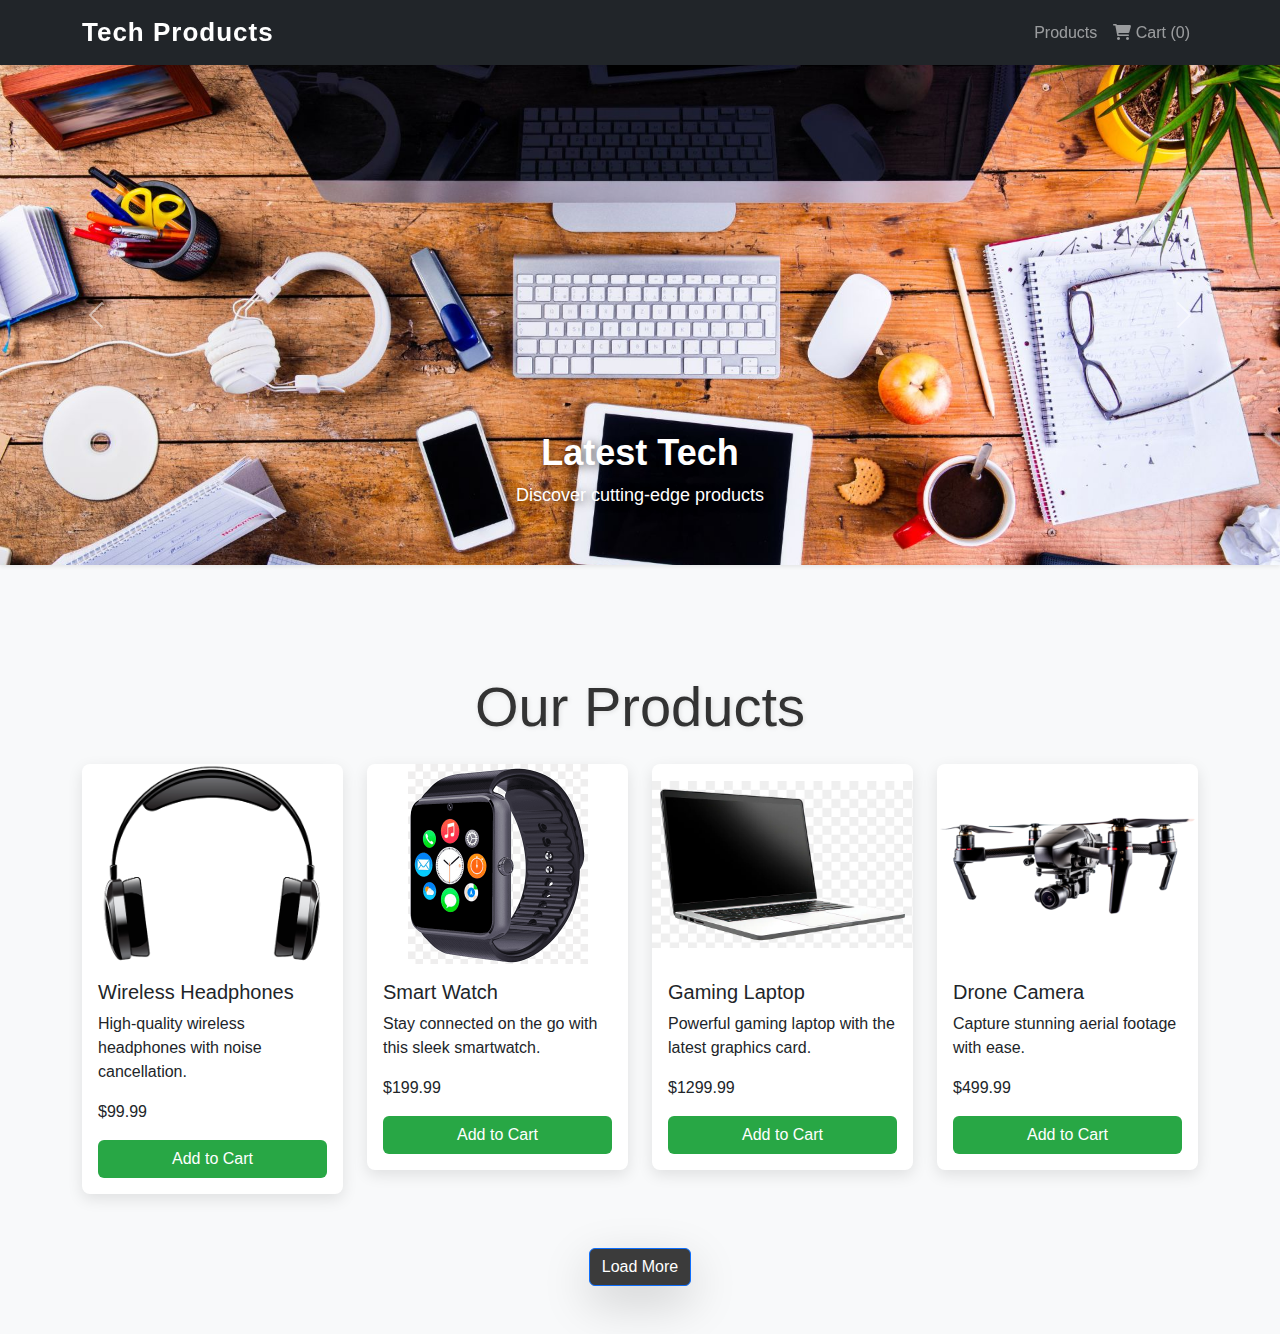
<file: index.html>
<!DOCTYPE html>
<html lang="en">

<head>
    <meta charset="UTF-8">
    <meta name="viewport" content="width=device-width, initial-scale=1">
    <title>Tech Products Store</title>
    <link href="https://cdn.jsdelivr.net/npm/bootstrap@5.3.0/dist/css/bootstrap.min.css" rel="stylesheet">
    <link rel="stylesheet" href="styles.css">
    <link rel="stylesheet" href="https://cdnjs.cloudflare.com/ajax/libs/font-awesome/6.0.0-beta3/css/all.min.css" />
</head>

<body>

    <header class="navbar navbar-expand-lg navbar-dark bg-dark shadow-sm sticky-top">
        <div class="container">
            <a class="navbar-brand fw-bold" href="#">Tech Products</a>
            <button class="navbar-toggler" type="button" data-bs-toggle="collapse" data-bs-target="#navbarNav" aria-controls="navbarNav" aria-expanded="false" aria-label="Toggle navigation">
                <span class="navbar-toggler-icon"></span>
            </button>
            <div class="collapse navbar-collapse justify-content-end" id="navbarNav">
                <ul class="navbar-nav">
                    <li class="nav-item">
                        <a class="nav-link" href="#products">Products</a>
                    </li>
                    <li class="nav-item">
                        <a class="nav-link" href="#" id="cart-link" data-bs-toggle="modal" data-bs-target="#cart-modal">
                            <i class="fas fa-shopping-cart"></i> Cart (<span id="cart-count">0</span>)
                        </a>
                    </li>
                </ul>
            </div>
        </div>
    </header>

    <section id="slider" class="carousel slide shadow-sm" data-bs-ride="carousel">
        <div class="carousel-inner">
            <div class="carousel-item active">
                <img src="images/slide1.jpg" class="d-block w-100" alt="Latest Tech">
                <div class="carousel-caption d-none d-md-block">
                    <h5>Latest Tech</h5>
                    <p>Discover cutting-edge products</p>
                </div>
            </div>
            <div class="carousel-item">
                <img src="images/slide2.jpeg" class="d-block w-100" alt="New Arrivals">
                <div class="carousel-caption d-none d-md-block">
                    <h5>New Arrivals</h5>
                    <p>Explore the latest additions</p>
                </div>
            </div>
            <div class="carousel-item">
                <img src="images/slide3.jpg" class="d-block w-100" alt="Best Deals">
                <div class="carousel-caption d-none d-md-block">
                    <h5>Best Deals</h5>
                    <p>Get exclusive discounts</p>
                </div>
            </div>
        </div>
        <button class="carousel-control-prev" type="button" data-bs-target="#slider" data-bs-slide="prev">
            <span class="carousel-control-prev-icon" aria-hidden="true"></span>
        </button>
        <button class="carousel-control-next" type="button" data-bs-target="#slider" data-bs-slide="next">
            <span class="carousel-control-next-icon" aria-hidden="true"></span>
        </button>
    </section>

    <section id="products" class="container my-5">
        <h2 class="text-center mb-4 display-4">Our Products</h2>
        <div id="product-list" class="row"></div>
        <div class="text-center">
            <button id="load-more" class="btn btn-primary mt-4 shadow-lg">Load More</button>
        </div>
    </section>

    <div id="cart-modal" class="modal fade" tabindex="-1" aria-labelledby="cartModalLabel" aria-hidden="true">
        <div class="modal-dialog modal-lg modal-dialog-centered">
            <div class="modal-content">
                <div class="modal-header bg-dark text-white">
                    <h5 id="cartModalLabel" class="modal-title"><i class="fas fa-shopping-cart"></i> Your Cart</h5>
                    <button type="button" class="btn-close" data-bs-dismiss="modal" aria-label="Close"></button>
                </div>
                <div id="cart-items" class="modal-body">
                </div>
                <div class="modal-footer">
                    <a href="checkout.html" class="btn btn-success w-100">Proceed to Checkout</a>
                </div>
            </div>
        </div>
    </div>

    <script src="https://cdn.jsdelivr.net/npm/bootstrap@5.3.0/dist/js/bootstrap.bundle.min.js"></script>
    <script src="script.js"></script>
</body>

</html>
</file>
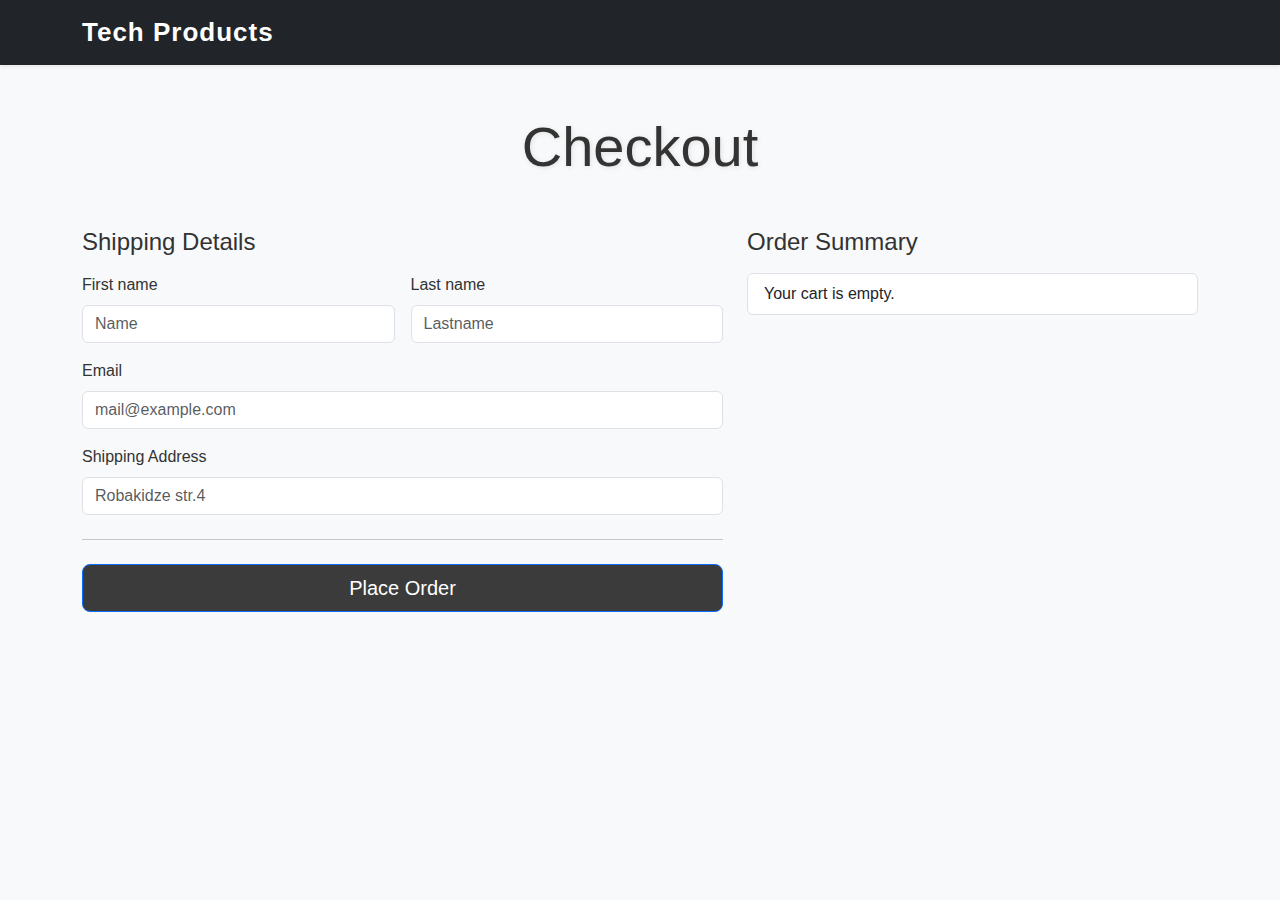
<file: checkout.html>
<!DOCTYPE html>
<html lang="en">

<head>
    <meta charset="UTF-8">
    <title>Checkout - Tech Products Store</title>
    <link href="https://cdn.jsdelivr.net/npm/bootstrap@5.3.0/dist/css/bootstrap.min.css" rel="stylesheet">
    <link rel="stylesheet" href="styles.css">
</head>

<body>

    <header class="navbar navbar-expand-lg navbar-dark bg-dark shadow-sm">
        <div class="container">
            <a class="navbar-brand fw-bold" href="index.html">Tech Products</a>
        </div>
    </header>

    <div class="container mt-5">
        <h2 class="text-center display-4 mb-5">Checkout</h2>
        <div class="row">
            <div class="col-md-5 order-md-2 mb-4">
                <h4 class="mb-3">Order Summary</h4>
                <ul id="order-summary" class="list-group mb-3">
                </ul>
                <div class="cart-total text-end">
                </div>
            </div>
            <div class="col-md-7 order-md-1">
                <h4 class="mb-3">Shipping Details</h4>
                <form id="checkout-form">
                    <div class="row g-3">
                        <div class="col-sm-6">
                            <label for="firstName" class="form-label">First name</label>
                            <input type="text" class="form-control" id="firstName" placeholder="Name" required>
                        </div>

                        <div class="col-sm-6">
                            <label for="lastName" class="form-label">Last name</label>
                            <input type="text" class="form-control" id="lastName" placeholder="Lastname" required>
                        </div>

                        <div class="col-12">
                            <label for="email" class="form-label">Email</label>
                            <input type="email" class="form-control" id="email" placeholder="mail@example.com" required>
                        </div>

                        <div class="col-12">
                            <label for="address" class="form-label">Shipping Address</label>
                            <input type="text" class="form-control" id="address" placeholder="Robakidze str.4" required>
                        </div>
                    </div>

                    <hr class="my-4">

                    <button class="w-100 btn btn-primary btn-lg" type="submit">Place Order</button>
                </form>
            </div>
        </div>
    </div>

    <script src="https://cdn.jsdelivr.net/npm/bootstrap@5.3.0/dist/js/bootstrap.bundle.min.js"></script>
    <script src="checkout.js"></script>
</body>

</html>
</file>
<file: styles.css>
body {
    font-family: 'Roboto', sans-serif;
    color: #333;
    background-color: #f8f9fa;
}

h2 {
    color: #333;
    text-shadow: 1px 1px 5px rgba(0, 0, 0, 0.1);
}

.navbar-brand {
    font-size: 26px;
    letter-spacing: 1px;
}

.carousel-item img {
    height: 500px;
    object-fit: cover;
}

.carousel-caption h5 {
    font-size: 36px;
    font-weight: bold;
    text-shadow: 2px 2px 10px rgba(0, 0, 0, 0.6);
}

.carousel-caption p {
    font-size: 18px;
    text-shadow: 2px 2px 10px rgba(0, 0, 0, 0.6);
}

#products {
    padding-top: 60px;
}

.product-card {
    margin-bottom: 30px;
    transition: transform 0.3s ease-in-out;
}

.product-card .card {
    transition: all 0.5s ease;
    box-shadow: 0 5px 15px rgba(0, 0, 0, 0.1);
    border: none;
    border-radius: 8px;
    overflow: hidden;
}

.product-card .card:hover {
    transform: translateY(-10px);
}

.product-card img {
    height: 200px;
    object-fit: contain;
}

.btn {
    background: #3b3b3b;
    color: white;
}

.add-to-cart-btn {
    background-color: #28a745;
    color: #fff;
    transition: background-color 0.3s ease;
}

.add-to-cart-btn:hover {
    background-color: #218838;
}

.modal-header {
    background-color: rgba(0, 0, 0, 0.8);
    color: #fff;
}

.cart-item {
    display: flex;
    align-items: center;
    margin-bottom: 15px;
}

.cart-item img {
    width: 80px;
    height: 80px;
    object-fit: cover;
    margin-right: 15px;
    border-radius: 8px;
}

.cart-item-details {
    flex-grow: 1;
}

.cart-item-actions button {
    margin: 0 5px;
    border: none;
}

.cart-total {
    font-size: 18px;
    font-weight: bold;
    text-align: right;
}

.modal-footer .btn-success {
    width: 100%;
}

@media (max-width: 576px) {
    .cart-item {
        flex-direction: column;
        align-items: flex-start;
    }
    .cart-item img {
        margin-bottom: 10px;
    }
    .cart-item-actions {
        width: 100%;
        display: flex;
        justify-content: space-between;
        margin-top: 10px;
    }
}

@keyframes add-to-cart {
    0% {
        transform: scale(1);
        opacity: 1;
    }
    100% {
        transform: translate(200px, -200px) scale(0);
        opacity: 0;
    }
}

.fly-to-cart {
    animation: add-to-cart 0.8s forwards;
    position: absolute;
    z-index: 1000;
    transition: transform 0.3s ease;
}
</file>
